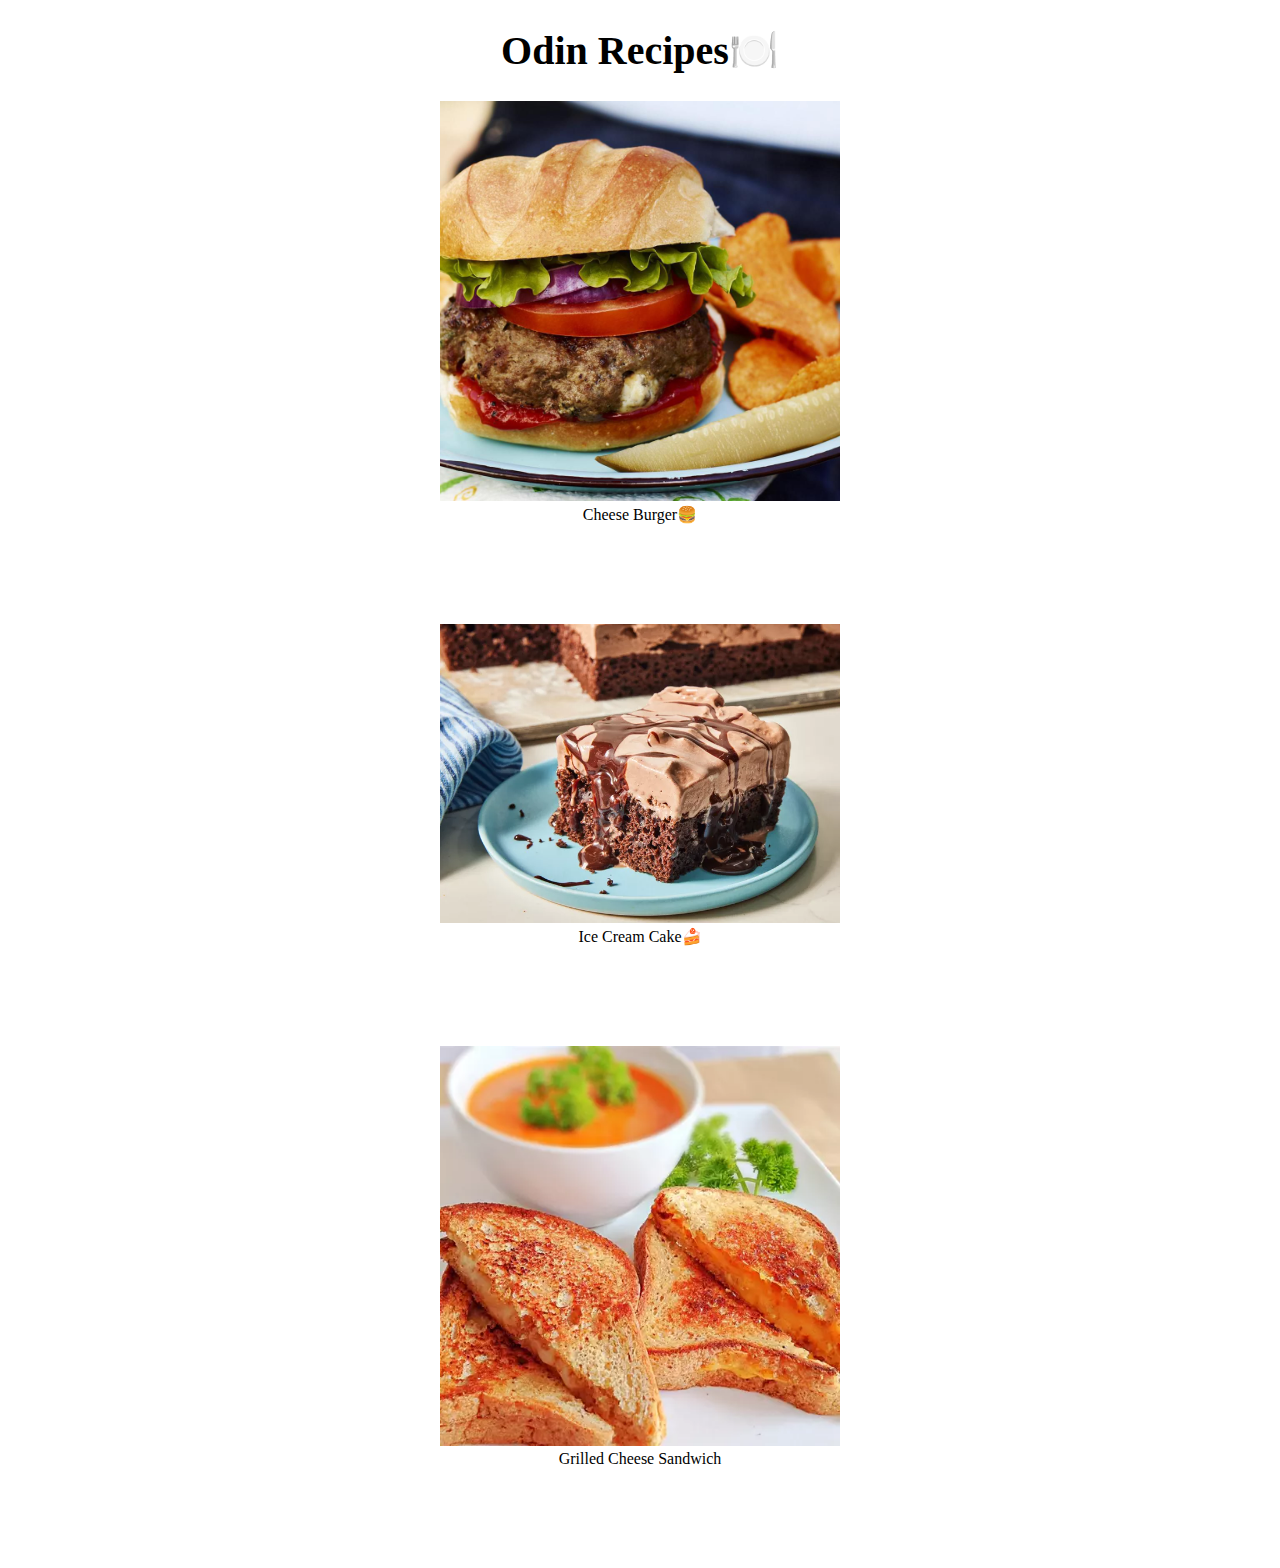
<file: index.html>
<!DOCTYPE html>
<html lang="en">
<head>
    <meta charset="UTF-8">
    <meta name="viewport" content="width=device-width, initial-scale=1.0">
    <title>Odin Recipes</title>
    <link rel="stylesheet" href="style.css">
</head>
<body>
    <!-- Header -->
     
    <h1>Odin Recipes🍽️</h1>
    
    <!-- Container -->

   <div class="container">
    
    <!-- Cheese Burger -->

        <div class="recipe">
            <a href="recipes/cheeseburger.html">
                <img src="recipes/Images/cheese burger.jpg" alt="cheese burger" width="400">
            </a>
            <figcaption>Cheese Burger🍔</figcaption>
        </div>
        
        <!-- Ice Cream Cake -->

        <div class="recipe">
            <a href="recipes/icecreamcake.html">
                <img src="recipes/Images/ice cream cake.webp" alt="ice cream cake" width="400">
            </a>
            <figcaption>Ice Cream Cake🍰</figcaption>
        </div>

        <!-- Grilled Cheese Sandwich -->

        <div class="recipe">
            <a href="recipes/grilledcheesesandwich.html">
                <img src="recipes/Images/grilled cheese sandwich.webp" alt="grilled cheese sandwich" width="400">
            </a>
            <figcaption>Grilled Cheese Sandwich</figcaption>
        </div>
   </div>
</body>
</html>
</file>
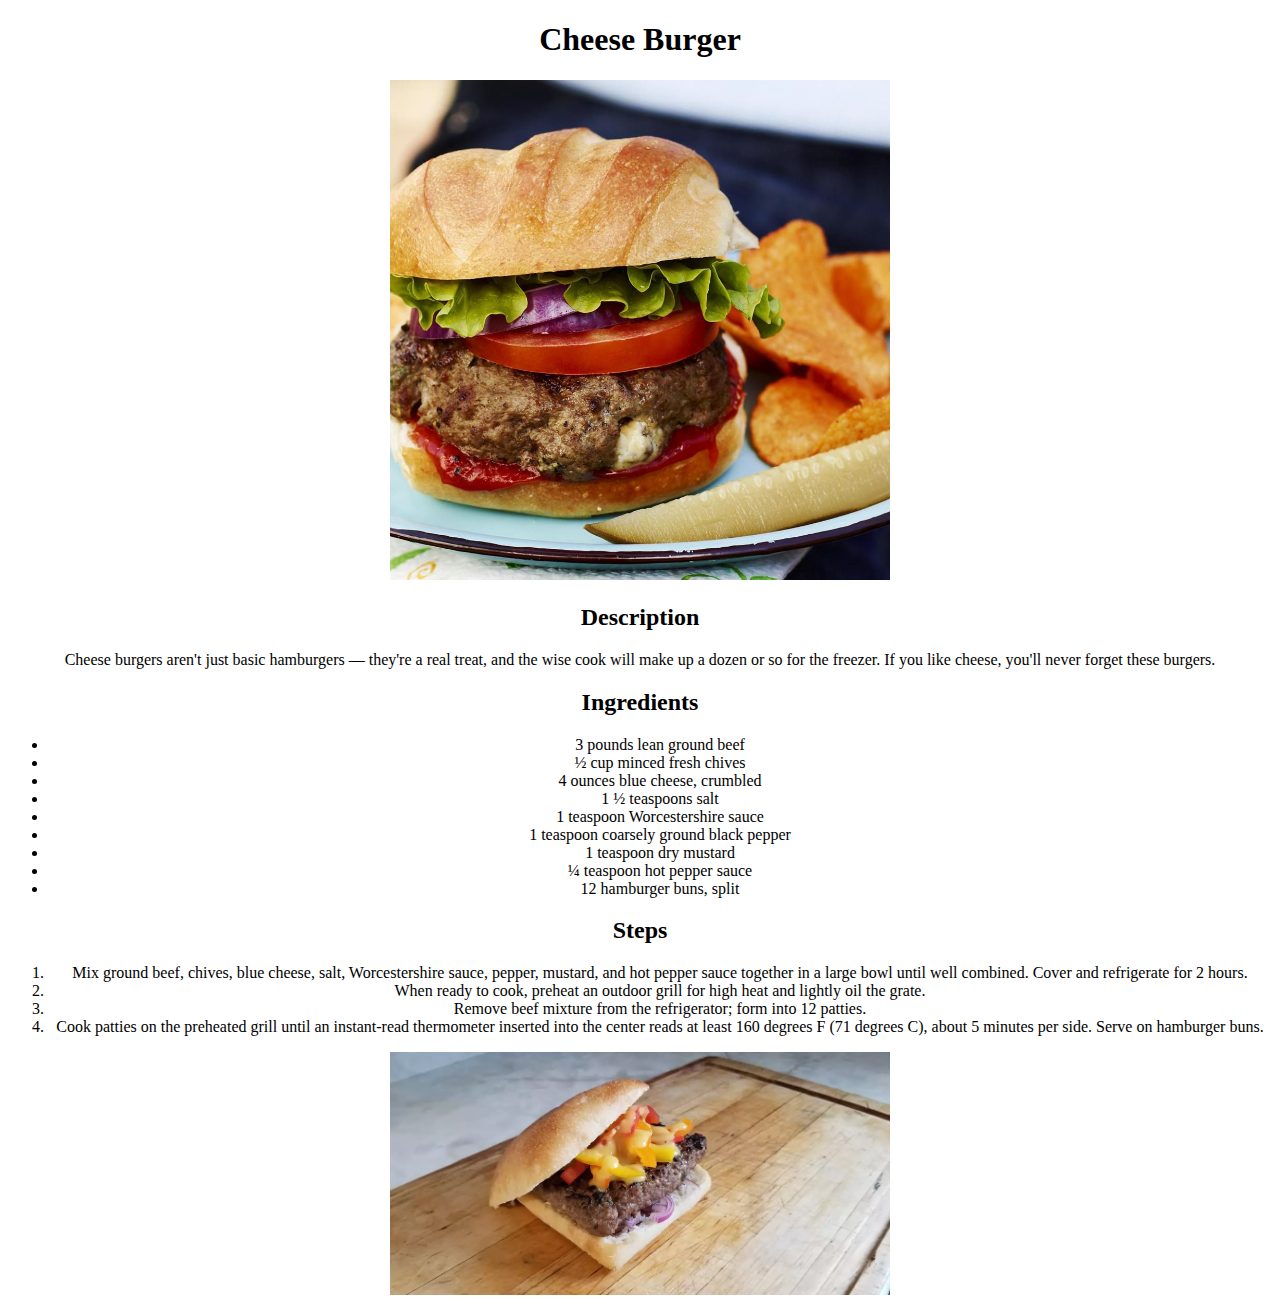
<file: recipes/cheeseburger.html>
<!DOCTYPE html>
<html lang="en">
<head>
    <meta charset="UTF-8">
    <meta name="viewport" content="width=device-width, initial-scale=1.0">
    <title>Cheese Burger</title>
    <link rel="stylesheet" href="recipe.css">
</head>
<body>
    <h1>Cheese Burger</h1>
    <img src="Images/cheese burger.jpg" alt="Cheese burger" width="500">
    <h2>Description</h2>
    <p>Cheese burgers aren't just basic hamburgers — they're a real treat, and the wise cook will make up a dozen or so for the freezer. If you like cheese, you'll never forget these burgers.</p>
    <h2>Ingredients</h2>
    <ul>
        <li>3 pounds lean ground beef</li>
        <li>½ cup minced fresh chives</li>
        <li>4 ounces blue cheese, crumbled</li>
        <li>1 ½ teaspoons salt</li>
        <li>1 teaspoon Worcestershire sauce</li>
        <li>1 teaspoon coarsely ground black pepper</li>
        <li>1 teaspoon dry mustard</li>
        <li>¼ teaspoon hot pepper sauce</li>
        <li>12 hamburger buns, split</li>
    </ul>
    <h2>Steps</h2>
    <ol>
        <li>Mix ground beef, chives, blue cheese, salt, Worcestershire sauce, pepper, mustard, and hot pepper sauce together in a large bowl until well combined. Cover and refrigerate for 2 hours.</li>
        <li>When ready to cook, preheat an outdoor grill for high heat and lightly oil the grate.</li>
        <li>Remove beef mixture from the refrigerator; form into 12 patties.</li>
        <li>Cook patties on the preheated grill until an instant-read thermometer inserted into the center reads at least 160 degrees F (71 degrees C), about 5 minutes per side. Serve on hamburger buns.</li>
    </ol>
    <img src="Images/cheese burger 2.webp" alt="cheese burger" width="500">
</body>
</html>
</file>
<file: style.css>
body {
    font-family: "Poppins";
    margin: 0;
    padding: 0;
    text-align: center;
}

h1 {
    font-size: 2.5rem;
}

a {
    display: block;
    text-decoration: none;
}

a:visited {
    color: blue;
}

.container {
    display: flex;
    gap: 50px;
    flex-direction: column;
}

div {
    margin-bottom: 50px;
}

.recipe:hover {
    transform: scale(1.1);
    animation: ease-in-out;
}
</file>
<file: recipes/recipe.css>
body {
    font-family: Poppins;
    text-align: center;
}
</file>
